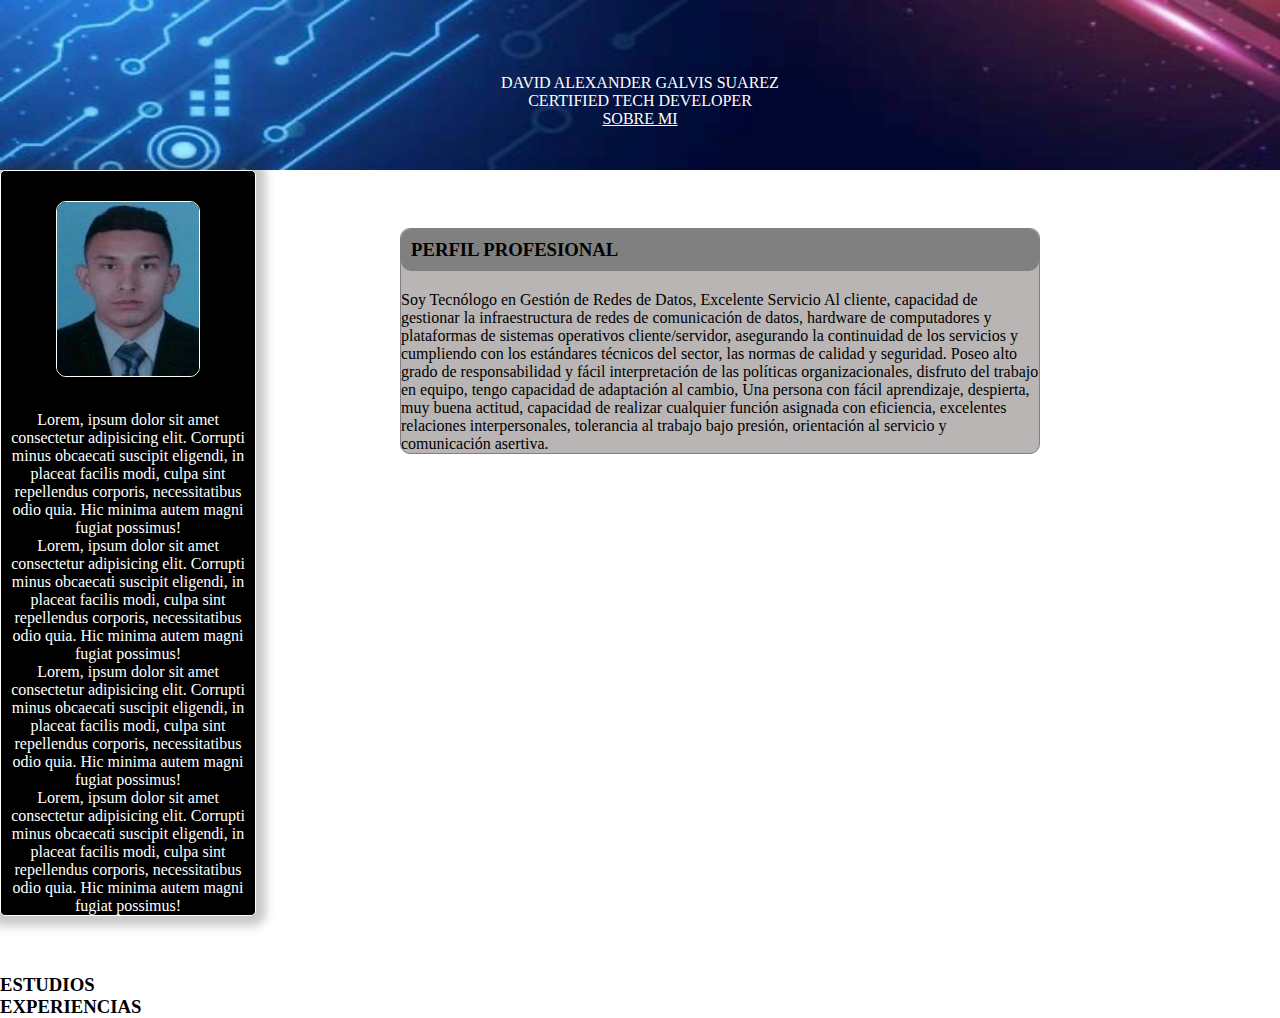
<file: cvPersonal/index.html>
<!DOCTYPE html>
<html lang="en">
<head>
    <meta charset="UTF-8">
    <meta http-equiv="X-UA-Compatible" content="IE=edge">
    <meta name="viewport" content="width=device-width, initial-scale=1.0">
    <link rel="stylesheet" href="css/style.css">
    <title>CV David Galvis</title>
</head>
<body>
    <header>
        <div>
            <img src="img/cvbanner2.jpg" alt="Imagen de Tecnologia">
        </div>
        <div class="positionName">
            <p>DAVID ALEXANDER GALVIS SUAREZ</p>
            <P>CERTIFIED TECH DEVELOPER</P>
            <nav><a href="">SOBRE MI</a></nav>
        </div>
    </header>
    <main>
        <aside>
            <img src="img/foto.jpg" alt="">
            <p>Lorem, ipsum dolor sit amet consectetur adipisicing elit. 
                Corrupti minus obcaecati suscipit eligendi, in placeat facilis modi, 
                culpa sint repellendus corporis, necessitatibus 
                odio quia. Hic minima autem magni fugiat possimus!</p>
            <p>Lorem, ipsum dolor sit amet consectetur adipisicing elit. 
                Corrupti minus obcaecati suscipit eligendi, in placeat facilis modi, 
                culpa sint repellendus corporis, necessitatibus 
                odio quia. Hic minima autem magni fugiat possimus!</p>
            <p>Lorem, ipsum dolor sit amet consectetur adipisicing elit. 
                Corrupti minus obcaecati suscipit eligendi, in placeat facilis modi, 
                culpa sint repellendus corporis, necessitatibus 
                odio quia. Hic minima autem magni fugiat possimus!</p>
            <p>Lorem, ipsum dolor sit amet consectetur adipisicing elit. 
                Corrupti minus obcaecati suscipit eligendi, in placeat facilis modi, 
                culpa sint repellendus corporis, necessitatibus 
                odio quia. Hic minima autem magni fugiat possimus!</p>
        </aside>
        <section>
            <div class="professionalProfile">
                <div class="professionalProfileTitle">
                    <h3>PERFIL PROFESIONAL</h3>
                </div>
                <P>Soy Tecnólogo en Gestión de Redes de Datos, 
                    Excelente Servicio Al cliente, capacidad de 
                    gestionar la infraestructura de redes de comunicación 
                    de datos, hardware de computadores y plataformas de 
                    sistemas operativos cliente/servidor, asegurando la 
                    continuidad de los servicios y cumpliendo con los 
                    estándares técnicos del sector, las normas de calidad 
                    y seguridad. Poseo alto grado de responsabilidad y 
                    fácil interpretación de las políticas organizacionales, 
                    disfruto del trabajo en equipo, tengo capacidad de 
                    adaptación al cambio, Una persona con fácil aprendizaje, 
                    despierta, muy buena actitud, capacidad de realizar 
                    cualquier función asignada con eficiencia, excelentes 
                    relaciones interpersonales, tolerancia al trabajo bajo 
                    presión, orientación al servicio y comunicación asertiva. 
                </P>
            </div>
            <div>
                <h3>ESTUDIOS</h3>

            </div>
            <div>
                <h3>EXPERIENCIAS</h3>
            </div>
        
        </section>

    </main>
    <footer>

    </footer>
</body>
</html>
</file>
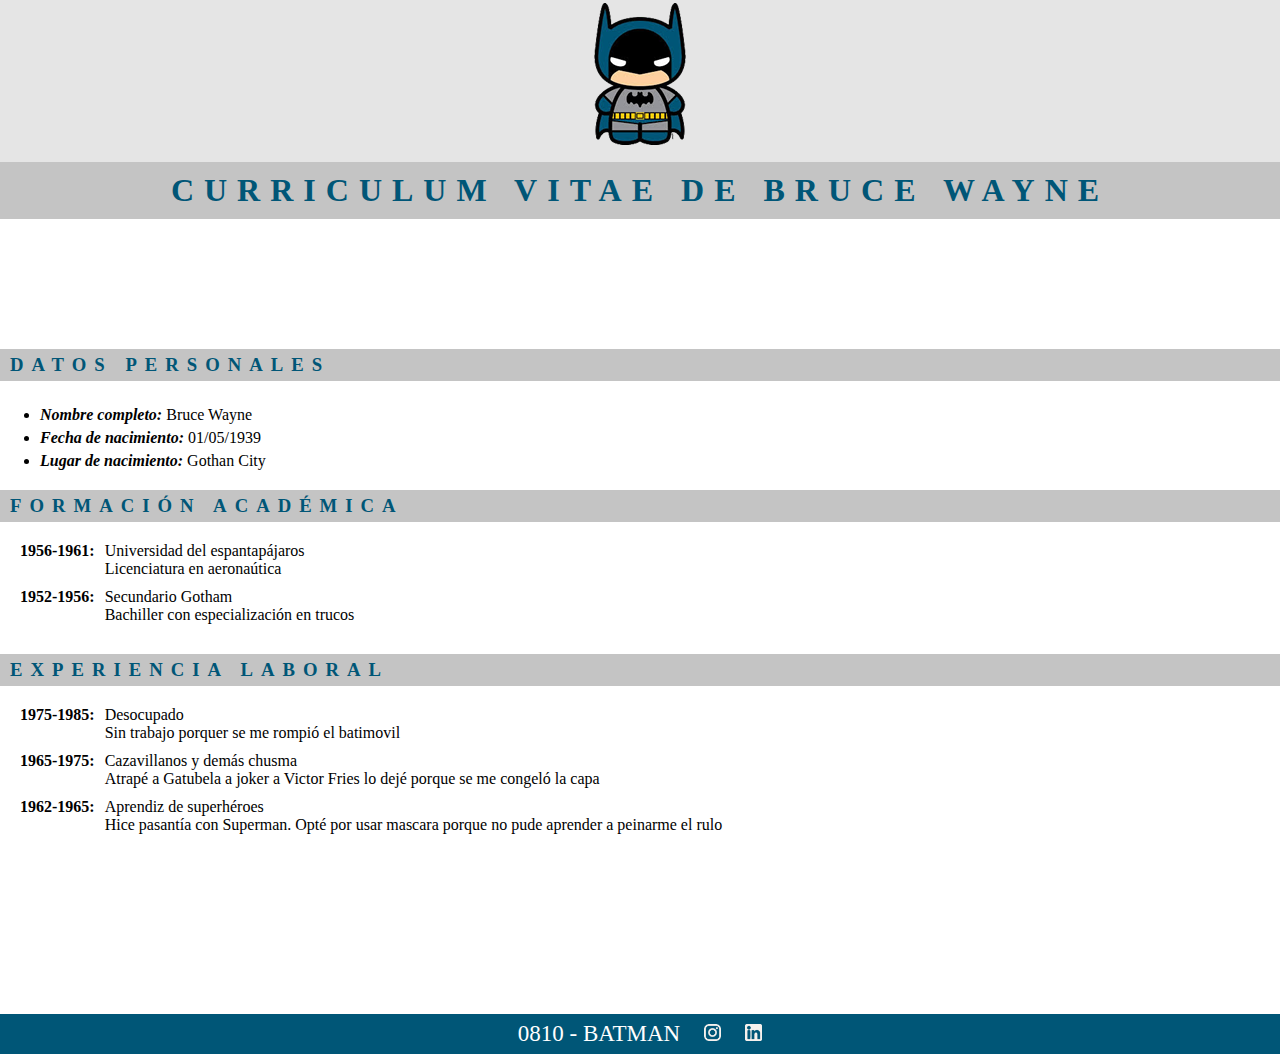
<file: cvvBatman/index.html>
<!DOCTYPE html>
<html lang="en">
<head>
    <meta charset="UTF-8">
    <meta http-equiv="X-UA-Compatible" content="IE=edge">
    <meta name="viewport" content="width=device-width, initial-scale=1.0">
    <link href="css/style.css" rel="stylesheet">
    <title>Intro CSS</title>
</head>
<body>
    <header>
        <img src="./img/batman.png" alt="logo-batman">
        <h1>curriculum vitae de bruce wayne</h1>
    </header>
    <main>
        <section>
            <h3>datos personales</h3>
            <ul class="padd">
                <li><span class="italic">Nombre completo: </span>Bruce Wayne</li>
                <li><span class="italic">Fecha de nacimiento: </span>01/05/1939</li>
                <li><span class="italic">Lugar de nacimiento: </span>Gothan City</li>
            </ul>
            <h3>formación académica</h3>
            <ul class="displayblock">
            <ul class="displaylist">    
                <li class="list">1956-1961: </li>
                <ul>
                    <li>Universidad del espantapájaros</li>
                    <li>Licenciatura en aeronaútica</li>
                </ul>      
            </ul>
            <ul class="displaylist">    
                <li class="list">1952-1956: </li>
                <ul>
                    <li>Secundario Gotham</li>
                    <li>Bachiller con especialización en trucos</li>
                </ul>      
            </ul>
            </ul>
            <h3>experiencia laboral</h3>
            <ul class="displayblock">
            <ul class="displaylist">    
                <li class="list">1975-1985: </li>
                <ul>
                    <li>Desocupado</li>
                    <li>Sin trabajo porquer se me rompió el batimovil</li>
                </ul>      
            </ul>
            <ul class="displaylist">    
                <li class="list">1965-1975: </li>
                <ul>
                    <li>Cazavillanos y demás chusma</li>
                    <li>Atrapé a Gatubela a joker a Victor Fries lo dejé porque se me congeló la capa</li>
                </ul>      
            </ul>
            <ul class="displaylist">    
                <li class="list">1962-1965: </li>
                <ul>
                    <li>Aprendiz de superhéroes</li>
                    <li>Hice pasantía con Superman. Opté por usar mascara porque no pude aprender a peinarme el rulo</li>
                </ul>      
            </ul>
            </ul>
        </section>
    </main>
    <footer>
        <span>0810 - BATMAN</span>
        <a href="https://www.instagram.com/"><img src="./img/insta.png"></a>
        <a href="https://www.linkedin.com/"><img src="./img/link.png"></a>
    </footer>
</body>
</html>
</file>
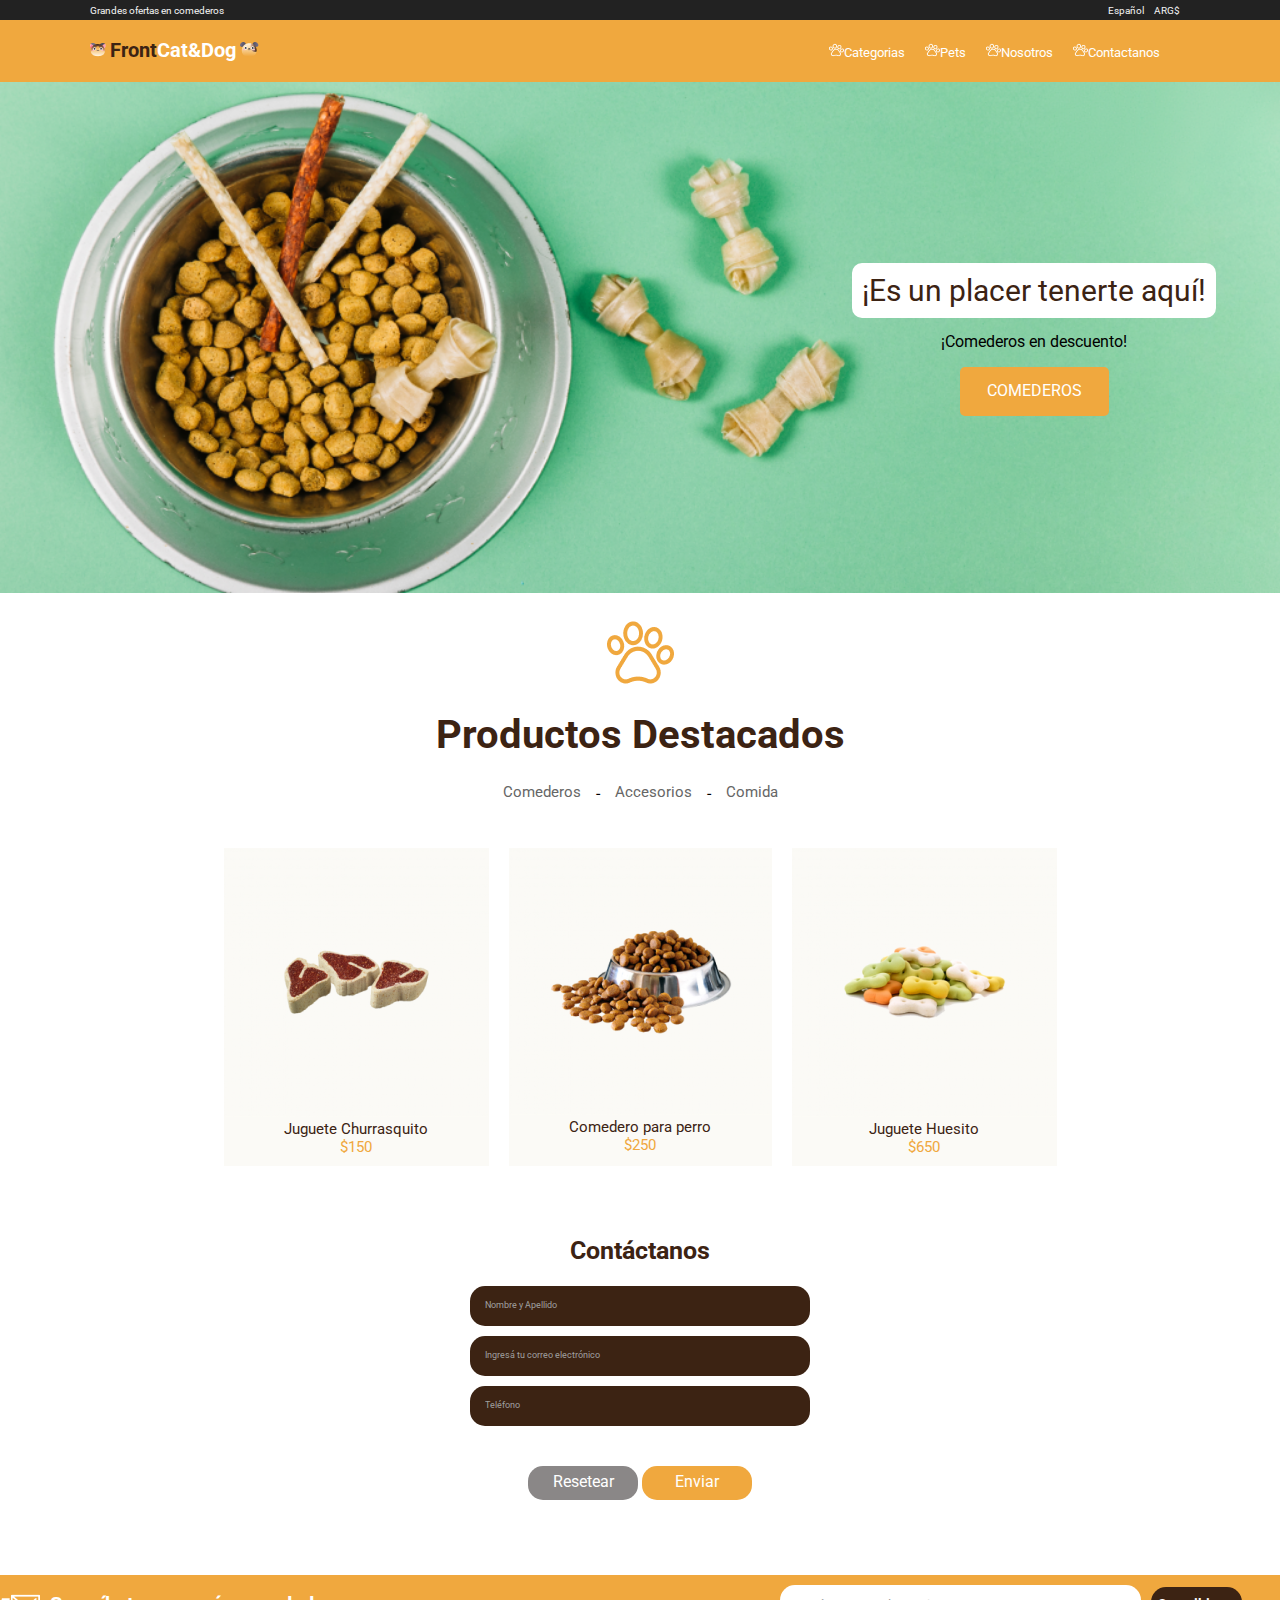
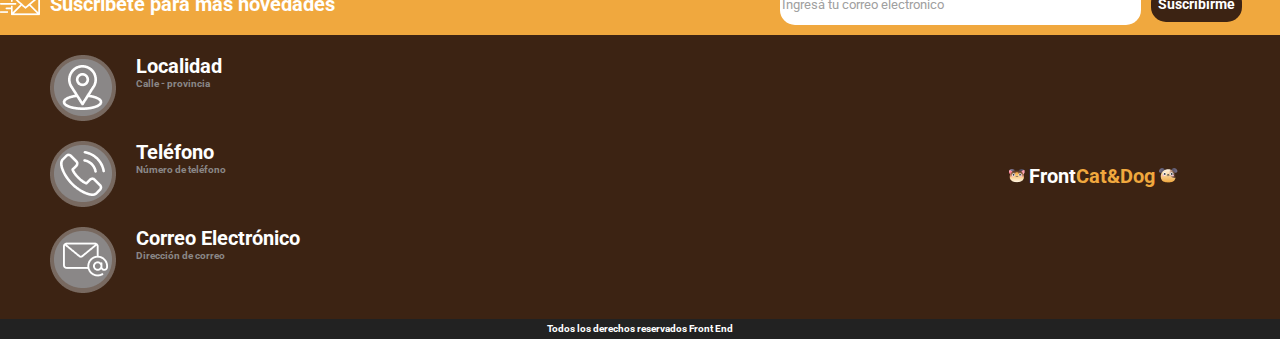
<file: petshop/index.html>
<!DOCTYPE html>
<html lang="en">
<head>
    <meta charset="UTF-8">
    <meta http-equiv="X-UA-Compatible" content="IE=edge">
    <meta name="viewport" content="width=device-width, initial-scale=1.0">
    <link rel="stylesheet" href="css/style.css">
    <link rel="stylesheet" href="css/fontello.css">
    <title>Pet Shop</title>
</head>
<body>
    <header>
        <div class="languageCurrency">
            <p class="languageofert">Grandes ofertas en comederos</p>
            <div class="languageandmoney">
                <p class="languaje">Español</p>
                <p>ARG$</p>
            </div>
        </div>
        <div class="menuLogo">
            <div class="menuLogoCatAndDog">
                <img src="img/Cat.png" alt="gatico">
                <span class="firstPart">Front</span><span class="secondPart">Cat&Dog</span>
                <img src="img/Dog.png" alt="perrito">
            </div>
            <input type="checkbox" id="btn-menu">
            <label for="btn-menu" class="icon-menu"></label>
            <nav>
                <ul class="propertiesList">
                    <li><a href=""><img src="img/huellita.png" alt="huellita">Categorias</a></li>
                    <li><a href=""><img src="img/huellita.png" alt="huellita">Pets</a></li>
                    <li><a href=""><img src="img/huellita.png" alt="huellita">Nosotros</a></li>
                    <li><a href=""><img src="img/huellita.png" alt="huellita">Contactanos</a></li>
                </ul>
            </nav>
        </div>
    </header>
    <main>
        <section class="propertyImage">
            <img src="img/imgppal.png" alt="Principal Comedero">
            <div class="positionRandA">
                <p class="absolutePleasure">¡Es un placer tenerte aquí!</p>
                <p class="discountFeederPadd">¡Comederos en descuento!</p>
                <button>COMEDEROS</button>
            </div>
        </section>
        <section >
            <div class="centerFootprint" >
                <img src="img/huella.png" alt="Huella Perrito">
                <h1>Productos Destacados</h1>
                <div class="organizeLinks">
                    <a href="">Comederos</a>
                    <p>-</p>
                    <a href="">Accesorios</a>
                    <p>-</p>
                    <a href="">Comida</a>
                </div>
            </div>
            <div class="productCards">
                <div>
                    <a href=""><img src="img/churrasquito.png" alt="Churrasquito Para Perro"></a>
                    <p class="productName">Juguete Churrasquito</p>
                    <p class="priceColor">$150</p>
                </div>
                <div>
                    <a href=""><img src="img/comedero.png" alt="Comedero Para Perro"></a>
                    <p class="productName">Comedero para perro</p>
                    <p class="priceColor">$250</p>
                </div>
                <div>
                    <a href=""><img src="img/huesito.png" alt="Juguete Huesito"></a>
                    <p class="productName">Juguete Huesito</p>
                    <p class="priceColor">$650</p>
                </div>
            </div>
        </section>
        <section class="flexibleContact">
            <h2>Contáctanos</h2>
            <input type="text" placeholder="Nombre y Apellido">
            <input type="text" placeholder="Ingresá tu correo electrónico">
            <input type="text" placeholder="Teléfono">
            <div>
                <button class="flexibleContactButtonReset">Resetear</button>
                <button class="flexibleContactButtonSent">Enviar</button>
            </div>
        </section>
        <section class="subscribeProperties">
            <div class="subscribePropertiesCorreo">
                <img src="img/enviar-correo.png" alt="">
                <p>Suscríbete para más novedades</p>
            </div>
            <div class="subscribePropertiesInpuBut">
                <input type="text" placeholder="Ingresá tu correo electronico">
                <button>Suscribirme</button>
            </div>
        </section>
    </main>
    <footer>
        <div class="finalProperties">
            <div class="CatandDogFinal">
                <img src="img/Cat.png" alt="gatico">
                <span class="finalFirstPart">Front</span><span class="finalSecundPart">Cat&Dog</span>
                <img src="img/Dog.png" alt="perrito">
            </div>
            <div class="footerPropertiesIcons">
                <img src="img/localidad.png" alt="">
                <div class="finalDocumentMain">
                    <p class="finalDocument">Localidad</p>
                    <p class="finalDocumentmin">Calle - provincia</p>
                </div>
            </div>
            <div class="footerPropertiesIcons">
                <img src="img/telefono.png" alt="">
                <div class="finalDocumentMain">
                    <p class="finalDocument">Teléfono</p>
                    <p class="finalDocumentmin">Número de teléfono</p>
                </div>
            </div>
            <div class="footerPropertiesIcons">
                <img src="img/email.png" alt="">
                <div class="finalDocumentMain">
                    <p class="finalDocument">Correo Electrónico</p>
                    <p class="finalDocumentmin">Dirección de correo</p>
                </div>
            </div>
        </div>
        <div class="reservedProperties">
            <p>Todos los derechos reservados Front End</p>
        </div>
    </footer>
</body>
</html>
</file>
<file: cvPersonal/css/style.css>
*{
    box-sizing: border-box;
    margin: 0;
}

header img{
    width: 100%;
    height: 170px;
}

.positionName{
    position: relative;
    bottom: 100px;
}
header p{
    text-align: center;
    color: white;
}
nav{
    text-align: center;
    
}
nav a{
    color: white;
}

aside{
    position: relative;
    bottom: 58px;
    text-align: center;
    width: 20%;
    height: 100%;
    background-color: rgb(0, 0, 0);
    color: white;
    border: white 1px solid;
    border-radius: 5px;
    box-shadow: 0px 0px 10px 10px rgba(44, 41, 41, 0.25);
}

aside img{
    border: white 1px solid;
    border-radius: 10px;
    margin-top: 30px;
    margin-bottom: 30px;
    
}

.professionalProfile{
    position: absolute;
    left: 400px;
    top: 0px;
    width: 50%;
    border: gray 1px solid;
    background-color: rgb(185, 181, 181);
    border-radius: 10px;
    
}
.professionalProfileTitle{
    background-color: gray;
    padding: 10px;
    border-radius: 10px;
    margin-bottom: 20px;
}

main{
    position: relative;
}
</file>
<file: cvvBatman/css/style.css>
*{
    margin:0;
}

header{
    background-color: #E5E5E5;
}

header img{
    display:block;
    margin:auto;
    padding-bottom: 15px;
}

header h1{
    text-align: center;
    text-transform: uppercase;
    background-color: #c4c4c4;
    color: #005677;
    letter-spacing: 10px;
    padding: 10px;
}

section{
    padding-top: 130px;
}


h3{
    text-transform: uppercase;
    background-color: #c4c4c4;
    color: #005677;
    letter-spacing: 8px;
    padding: 5px;
    padding-left: 10px;
}

.italic{
    font-style: italic;
    font-weight: bold;
}

.padd li{
    padding-top: 5px;

}

.padd{
    padding-top: 20px;
    padding-bottom: 20px;
}

.displaylist{
    display: inline-flex;
    list-style: none;
    margin-left: -30px;
    padding-bottom: 10px;
}


section ul ul li{
    list-style: none;
    margin-left: -30px;
    
}

.list{
    font-weight: bold;
}

.displayblock{
    display: grid;
    padding-top: 20px;
    padding-bottom: 20px;
}

footer{
    background-color: #005677;
    text-align: center;
    height: 40px;
    margin-top: 150px;
    
}

footer span{
    color: #ffffff;
    text-align: center;
    font-size: 23px;
}

footer a img{
    height: 17px;
    padding-left: 20px; 
    padding-top: 10px;
}
</file>
<file: petshop/css/style.css>
@import url('https://fonts.googleapis.com/css2?family=Roboto&display=swap');

*{
    box-sizing: border-box;
    margin: 0;
    font-family: 'Roboto', sans-serif;
}

/*Este codigo es para poder poner color a la letra dentro del input
y el de focus cuando den click se borre la letra que esta como 
placeholder:::  */

::-webkit-input-placeholder { color: #A0A0A0;} 
:focus::-webkit-input-placeholder{color:transparent;}


.languageCurrency{
    display: flex;
    justify-content: space-between;
    align-items: center;
    background-color: #222222;
    color: #F3F3F3;
    height: 20px;
    font-size: 10px;
    line-height: 11px;
    font-weight: 400;
    color: #F3F3F3;
}

.languageofert{
    padding-left: 90px;
}

.languageandmoney{
    display: flex;
    padding-right: 100px;
    
}

.languaje{
    padding-right: 10px;
}

.menuLogo{
    height: 62px;
    background-color: #F0A83E;
    display: flex;
    justify-content: space-between;
    align-items: center;
}
.menuLogo div{
    padding-left: 90px;
}


.propertyImage img{
    width: 100%;
}


.propertiesList{
    list-style: none;
    display: flex;
    padding-right: 120px;
}

.propertiesList li{
    padding-left: 20px;
}

.discountFeederPadd{
    padding: 15px 0 15px 0;
    font-size: 16px;
    line-height: 18.75px;
}
.positionRandA button{
    background-color: #F0A83E;
    color: #FFFFFF;
    height: 49px;
    width: 149px;
    border-radius: 5px;
    border: none;
    font-size: 16px;
    line-height: 18.75px;
}

.propertiesList a{
    text-decoration: none;
    color: #FFFFFF;
    font-weight: 400;
    font-size: 13px;
    line-height: 15px;
}

.firstPart{
    color: #3C2313;
    font-size: 20px;
    font-weight: 700;
    line-height: 23.44px;
}

.secondPart{
    color: #FFFFFF;
    font-size: 20px;
    font-weight: 700;
    line-height: 23.44px;
}

.finalProperties{
    background-color: #3C2313;
    display: flex;
    flex-direction: column;
    position: relative;
    height: 284px;
    padding-left: 30px;
}

.footerPropertiesIcons{
    display: flex;
    padding: 20px 0 0 20px;
}
.finalDocumentMain{
    padding-left: 20px;
}

.CatandDogFinal{
    position: absolute;
    right: 8%;
    bottom: calc(50% - (23px / 2));;
}

.finalFirstPart{
    font-size: 20px;
    font-weight: 700;
    line-height: 23.44px;
    color: #FFFFFF;
}

.finalSecundPart{
    font-size: 20px;
    font-weight: 700;
    line-height: 23.44px;
    color: #F0A83E;
}

.reservedProperties{
    display: flex;
    align-items: center;
    justify-content: center;
    background-color:#222222;
    color: #FFFFFF;
    text-align: center;
    font-size: 10px;
    font-weight: 700;
    line-height: 11px;
    height: 20px;
}



.subscribeProperties{
    background-color: #F0A83E;
    display: flex;
    justify-content: space-between;
    height: 60px;
    align-items: center;
}
.subscribePropertiesCorreo{
    display: flex;
    align-items: center;
}

.subscribePropertiesInpuBut{
    display: flex;
    align-items: center;
    justify-content: flex-end;
    width: 50%;
    padding-right: 3%;
}

.subscribePropertiesInpuBut input{
    width: 60%;
    height: 40px;
    border-radius: 15px;
    border: none;
    background-color: #FFFFFF;
}



.subscribePropertiesInpuBut button{
    width: 15%;
    height: 35px;
    border-radius: 15px;
    border: none;
    background-color: #3C2313;
    color: #FFFFFF;
    font-size: 1.1vw;
    line-height: 10.55px;
    font-weight: 700;
    margin-left: 10px;
}

.subscribePropertiesCorreo p{
    color: #FFFFFF;
    padding-left: 10px;
    font-size: 20px;
    line-height: 23.44px;
    font-weight: 700;


}

.finalDocument{
    font-size: 20px;
    color: #FFFFFF;
    font-weight: 700;
    line-height: 23px;
}

.finalDocumentmin{
    font-size: 10px;
    color: #8A8787;
    font-weight: 700;
    line-height: 11px;
}

.propertyImage{
    position: relative;
}
.positionRandA{
    text-align: center;
    position: absolute;
    bottom: calc(50% - (152px / 2));
    right: 5%;
}

.absolutePleasure{
    background-color: white;
    padding: 10px;
    font-size: 30px;
    line-height: 35.16px;
    color: #3C2313;
    border-radius: 10px;
}

.centerFootprint{
    text-align: center;
}

.centerFootprint img{
    margin: 20px 0 20px 0;
}

.organizeLinks{
    display: flex;
    justify-content: center;
    margin: 25px 0 25px 0;
}

.organizeLinks a{
    text-decoration: none;
    color: #666666;
    font-size: 15px;
    line-height: 17.58px;
    padding: 0 15px 0 15px;

}

h1{
    font-size: 40px;
    line-height: 46.88px;
    color: #3C2313;
}

.productCards{
    display: flex;
    justify-content: center;
    text-align: center; 
    flex-wrap: wrap;
}

.productCards div{
    margin: 20px 10px 70px 10px;
    background-color: #FBFAF6;
}

.priceColor{
    font-size: 15px;
    line-height: 17.58px;
    color: #F0A83E;
    padding-bottom: 10px;

}

.productName{
    font-size: 15px;
    line-height: 17.58px;
    color: #3C2313;
}

.flexibleContact{
    display: flex;
    flex-direction: column;
    align-items: center;
}

.flexibleContact input{
    width: 340px;
    height: 40px;
    background-color: #3C2313;
    border-radius: 15px;
    border: none;
    margin-bottom: 10px;
    font-size: 9px;
    line-height: 10.55;
    color: white;
    padding-left: 15px;

}



.flexibleContact h2{
    margin-bottom: 20px;
    font-size: 25px;
    line-height: 29.3px;
    color: #3C2313;
}

.flexibleContactButtonReset{
    background-color: #8A8787;
    border-radius: 15px;
    color: #FFFFFF;
    font-size: 16px;
    line-height: 18.75px;
    border: none;
    width: 110px;
    height: 34px;
}

.flexibleContactButtonSent{
    background-color: #F0A83E;
    border-radius: 15px;
    color: #FFFFFF;
    font-size: 16px;
    line-height: 18.75px;
    border: none;
    width: 110px;
    height: 34px;
}

.flexibleContact div{
    margin: 30px 0 75px 0;
}


/*Investigacion Sobre Menu Resposive::: */

header label{
    color: white;
    font-size: 30px;
    cursor: pointer;
    display: none;
}

#btn-menu{
    display: none;
}




@media (max-width: 1090px) {
    .absolutePleasure{
        font-size: 25px;

    }
}

@media (max-width: 960px) {
    .positionRandA{
        right: 2%;

    }
    .absolutePleasure{
        font-size: 20px;

    }
    .propertiesList{
        padding-right: 10px;
    }

}

@media (max-width: 665px) {
    
    .subscribeProperties{
        flex-direction: column;
        height: 100%;
    }
    .subscribePropertiesInpuBut{
        justify-content: center;
        width: 100%;
    }

    .subscribePropertiesInpuBut button{
        font-size: 1.7vw;
        width: 15%;
    }

    .subscribePropertiesInpuBut input{
        width: 80%;
    }
    .subscribePropertiesCorreo{
        width: 100%;
    }

    header label{
        display: block;
        margin-right: 20px;    }

    
    header nav{
        display: none;
    }


}

@media (max-width: 460px)  {
    .languageCurrency{
        display: none;
    }
    .absolutePleasure{
        font-size: 15px;
        padding: 0;
        
    }
    .positionRandA{
        bottom: calc(50% - (74px / 2));
    }
    
    .discountFeederPadd{
        padding: 0;
        font-size: 10px;
    }
    .positionRandA button{
        font-size: 10px;
        height: 19px;
        width: 109px;
    }
    
    .CatandDogFinal{
        position: static;
        padding-left: 17%;
        padding-top: 5%;
    }
    .finalProperties{
        height: 100%;
        padding-bottom: 20px;
    }
    .menuLogoCatAndDog{
        margin-left: -80px;
    }
}
</file>
<file: petshop/css/fontello.css>
@font-face {
  font-family: 'fontello';
  src: url('../font/fontello.eot?13757791');
  src: url('../font/fontello.eot?13757791#iefix') format('embedded-opentype'),
       url('../font/fontello.woff2?13757791') format('woff2'),
       url('../font/fontello.woff?13757791') format('woff'),
       url('../font/fontello.ttf?13757791') format('truetype'),
       url('../font/fontello.svg?13757791#fontello') format('svg');
  font-weight: normal;
  font-style: normal;
}
/* Chrome hack: SVG is rendered more smooth in Windozze. 100% magic, uncomment if you need it. */
/* Note, that will break hinting! In other OS-es font will be not as sharp as it could be */
/*
@media screen and (-webkit-min-device-pixel-ratio:0) {
  @font-face {
    font-family: 'fontello';
    src: url('../font/fontello.svg?13757791#fontello') format('svg');
  }
}
*/
[class^="icon-"]:before, [class*=" icon-"]:before {
  font-family: "fontello";
  font-style: normal;
  font-weight: normal;
  speak: never;

  display: inline-block;
  text-decoration: inherit;
  width: 1em;
  margin-right: .2em;
  text-align: center;
  /* opacity: .8; */

  /* For safety - reset parent styles, that can break glyph codes*/
  font-variant: normal;
  text-transform: none;

  /* fix buttons height, for twitter bootstrap */
  line-height: 1em;

  /* Animation center compensation - margins should be symmetric */
  /* remove if not needed */
  margin-left: .2em;

  /* you can be more comfortable with increased icons size */
  /* font-size: 120%; */

  /* Font smoothing. That was taken from TWBS */
  -webkit-font-smoothing: antialiased;
  -moz-osx-font-smoothing: grayscale;

  /* Uncomment for 3D effect */
  /* text-shadow: 1px 1px 1px rgba(127, 127, 127, 0.3); */
}

.icon-menu:before { content: '\f0c9'; } /* '' */
</file>
